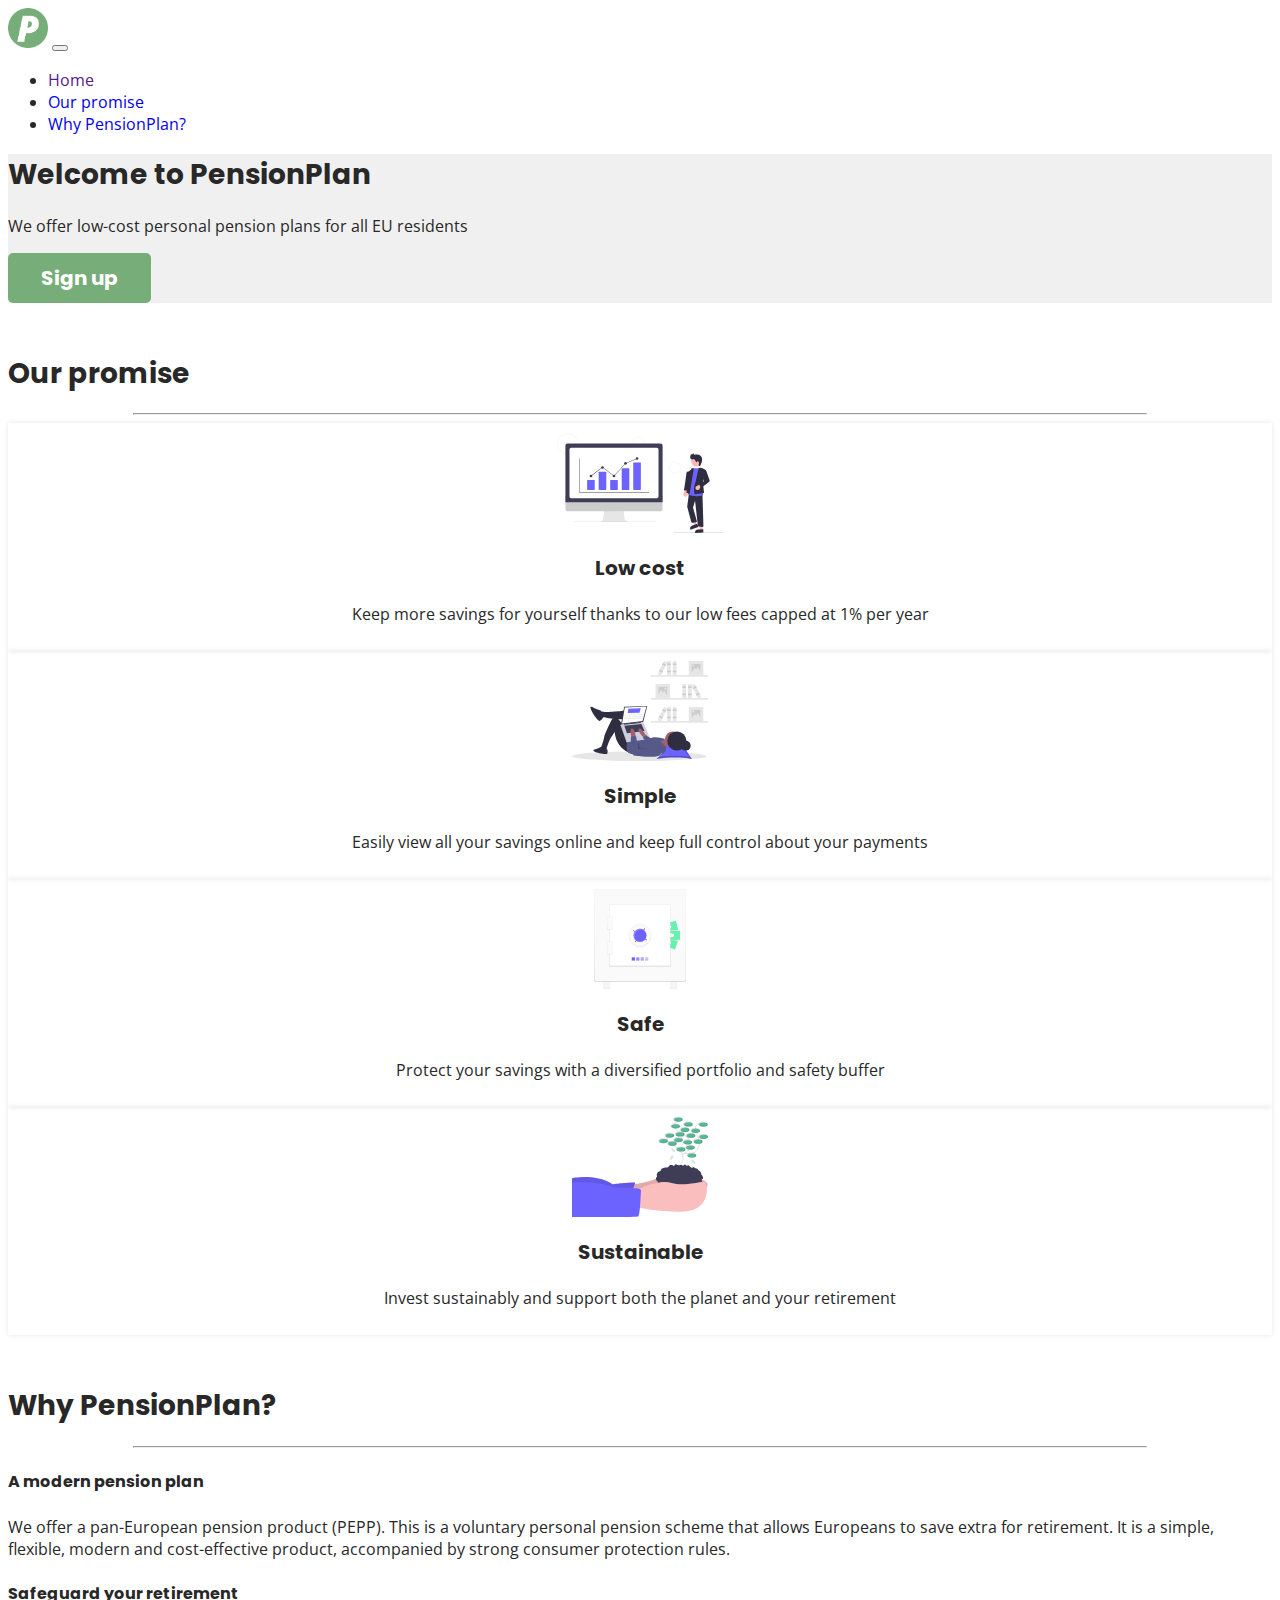
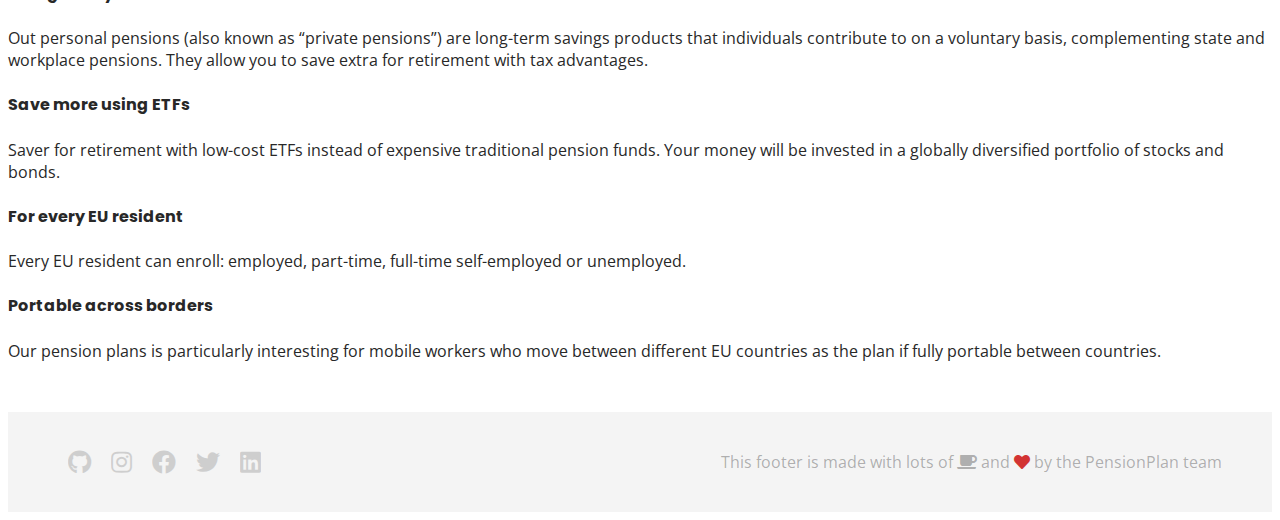
<file: index.html>
<html lang="en">
  <head>
    <!-- Required meta tags -->
    <meta charset="utf-8">
    <meta name="viewport" content="width=device-width, initial-scale=1, shrink-to-fit=no">
    <title alt="PensionPlan.eu">PensionPlan - Personal pension plans for EU residents</title>

    <!-- Bootstrap CSS -->
   <link rel="stylesheet" href="https://cdn.jsdelivr.net/npm/bootstrap@4.5.3/dist/css/bootstrap.min.css" integrity="sha384-TX8t27EcRE3e/ihU7zmQxVncDAy5uIKz4rEkgIXeMed4M0jlfIDPvg6uqKI2xXr2" crossorigin="anonymous">
   <link rel="stylesheet" href="./css/styles.css">
   <link rel="shortcut icon" href="./images/logo-v1-removed-background.png"/>
  </head>
  <body>
    <!-- navbar -->
    <div class="navbar navbar-expand-sm navbar-light navbar-lewagon">
      <a class="navbar-brand" href="#" id="logo">
        <img src="./images/logo-v1-removed-background.png" alt="PensionPlan logo">
      </a>

      <button class="navbar-toggler" type="button" data-toggle="collapse" data-target="#navbarSupportedContent" aria-controls="navbarSupportedContent" aria-expanded="false" aria-label="Toggle navigation">
        <span class="navbar-toggler-icon"></span>
      </button>

      <div class="collapse navbar-collapse" id="navbarSupportedContent">
        <ul class="navbar-nav mr-auto">
          <li class="nav-item active">
            <a class="nav-link" href="">Home</a>
          </li>
          <li class="nav-item">
            <a class="nav-link" href="#our-promise">Our promise</a>
          </li>
          <li class="nav-item">
            <a class="nav-link" href="#faq">Why PensionPlan?</a>
          </li>
        </ul>
      </div>
    </div>

    <!-- banner -->
    <div class="jumbotron">
      <h1 class="display-4">Welcome to PensionPlan</h1>
      <p class="lead">We offer low-cost personal pension plans for all EU residents</p>      
      <a class="typeform-share button" href="https://form.typeform.com/to/zCu7AnLB?typeform-medium=embed-snippet" data-mode="drawer_right" style="display:inline-block;text-decoration:none;background-color:var(--forest-green-crayola);color:white;cursor:pointer;font-family:Poppins,Arial,sans-serif;font-size:20px;line-height:50px;text-align:center;margin:0;height:50px;padding:0px 33px;border-radius:5px;max-width:100%;white-space:nowrap;overflow:hidden;text-overflow:ellipsis;font-weight:bold;-webkit-font-smoothing:antialiased;-moz-osx-font-smoothing:grayscale;" target="_blank">Sign up</a> <script> (function() { var qs,js,q,s,d=document, gi=d.getElementById, ce=d.createElement, gt=d.getElementsByTagName, id="typef_orm_share", b="https://embed.typeform.com/"; if(!gi.call(d,id)){ js=ce.call(d,"script"); js.id=id; js.src=b+"embed.js"; q=gt.call(d,"script")[0]; q.parentNode.insertBefore(js,q) } })() </script>
      <!-- <form class="form-inline" action="https://formspree.io/f/mleokqky" method="POST">
        <a class="btn btn-flat btn-lg mr-1" type="submit" href="#" role="button">Learn more</a>
        <div class="input-group input-group-lg">
          <input class="form-control" type="text" name="email" placeholder="Your email address" width="1000px">
          <span class="input-group-addon"></span>
        </div>
      </form> -->
    </div>

    <!-- our promise -->
    <div class="container">
      <a id="our-promise"><h1 class="text-center">Our promise</h1></a>
      <hr width="80%">
      <div class="row row-cols-1 row-cols-sm-2 row-cols-lg-4">
        <div class="col py-2">
          <div class="card h-100">
            <img src="./images/undraw_Finance_re_gnv2.svg" class="card-img-top" alt="...">
            <div class="card-body ">
              <h3 class="card-title">Low cost</h3>
              <p class="card-text">Keep more savings for yourself thanks to our low fees capped at 1% per year</p>
            </div>
          </div>
        </div>
        <div class="col py-2">
          <div class="card h-100">
            <img src="./images/undraw_researching_22gp.svg" class="card-img-top" alt="...">
            <div class="card-body ">
              <h3 class="card-title">Simple</h3>
              <p class="card-text">Easily view all your savings online and keep full control about your payments</p>
            </div>
          </div>
        </div>
        <div class="col py-2">
          <div class="card h-100">
            <img src="./images/undraw_vault_9cmw.svg" class="card-img-top" alt="...">
            <div class="card-body ">
              <h3 class="card-title">Safe</h3>
              <p class="card-text">Protect your savings with a diversified portfolio and safety buffer</p>
            </div>
          </div>
        </div>
        <div class="col py-2">
          <div class="card h-100">
            <img src="./images/undraw_sustainable.svg" class="card-img-top" alt="...">
            <div class="card-body ">
              <h3 class="card-title">Sustainable</h3>
              <p class="card-text">Invest sustainably and support both the planet and your retirement</p>
            </div>
          </div>
        </div>
      </div>
    </div>

    <!-- Dashboard preview -->

    <!-- FAQ -->
    <div class="container text-center w-50" id="faq">
      <a id="faq"><h1 class="text-center">Why PensionPlan?</h1></a>
      <hr width="80%">
      <h4>A modern pension plan</h4>
      <p>We offer a pan-European pension product (PEPP). This is a voluntary personal pension scheme that allows Europeans to save extra for retirement. It is a simple, flexible, modern and cost-effective product, accompanied by strong consumer protection rules.</p>
      <h4>Safeguard your retirement</h4>
      <p>Out personal pensions (also known as “private pensions”) are long-term savings products that individuals contribute to on a voluntary basis, complementing state and workplace pensions. They allow you to save extra for retirement with tax advantages.</p>
      <!-- source: https://ec.europa.eu/info/business-economy-euro/banking-and-finance/insurance-and-pensions/personal-pension-products_en -->
      <h4>Save more using ETFs</h4>
      <p>Saver for retirement with low-cost ETFs instead of expensive traditional pension funds. Your money will be invested in a globally diversified portfolio of stocks and bonds.</p>
      <!-- In german: https://de.wikipedia.org/wiki/Europarente -->
      <h4>For every EU resident</h4>
      <p>Every EU resident can enroll: employed, part-time,
         full-time self-employed or unemployed.</p>
      <h4>Portable across borders</h4>
      <p>Our pension plans is particularly interesting for mobile workers who move between different EU countries as the plan if fully portable between countries.</p>
    </div>

    <!-- footer -->
    <div class="footer">
      <div class="footer-links">
        <a href="#"><i class="fab fa-github"></i></a>
        <a href="#"><i class="fab fa-instagram"></i></a>
        <a href="#"><i class="fab fa-facebook"></i></a>
        <a href="#"><i class="fab fa-twitter"></i></a>
        <a href="#"><i class="fab fa-linkedin"></i></a>
      </div>
      <div class="footer-copyright">
        
        This footer is made with lots of <i class="fas fa-coffee"></i> and <i class="fas fa-heart"></i> by the PensionPlan team
      </div>
    </div>

  <!-- Optional JavaScript -->
  <!-- jQuery first, then Popper.js, then Bootstrap JS -->
    <script src="https://code.jquery.com/jquery-3.5.1.slim.min.js" integrity="sha384-DfXdz2htPH0lsSSs5nCTpuj/zy4C+OGpamoFVy38MVBnE+IbbVYUew+OrCXaRkfj" crossorigin="anonymous"></script>
    <script src="https://cdn.jsdelivr.net/npm/popper.js@1.16.1/dist/umd/popper.min.js" integrity="sha384-9/reFTGAW83EW2RDu2S0VKaIzap3H66lZH81PoYlFhbGU+6BZp6G7niu735Sk7lN" crossorigin="anonymous"></script>
    <script src="https://cdn.jsdelivr.net/npm/bootstrap@4.5.3/dist/js/bootstrap.min.js" integrity="sha384-w1Q4orYjBQndcko6MimVbzY0tgp4pWB4lZ7lr30WKz0vr/aWKhXdBNmNb5D92v7s" crossorigin="anonymous"></script>
  </body>
</html>
</file>
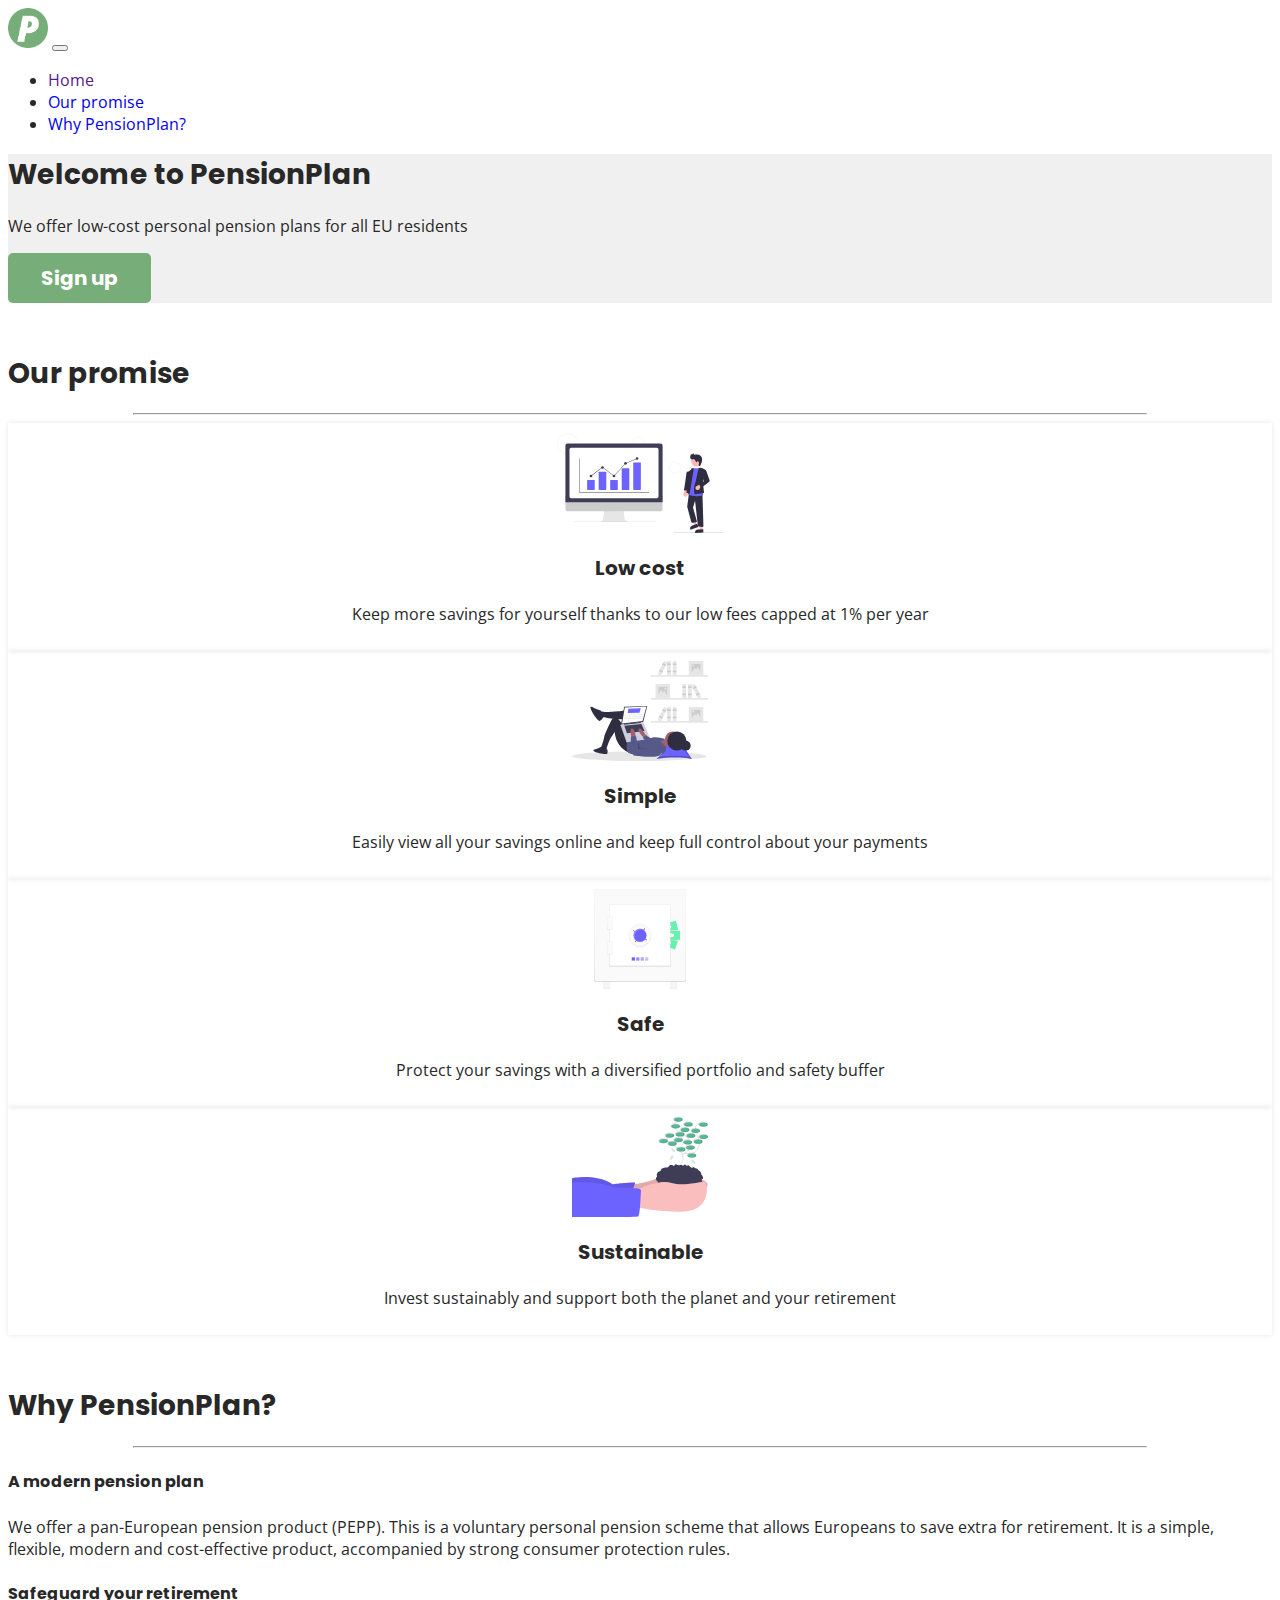
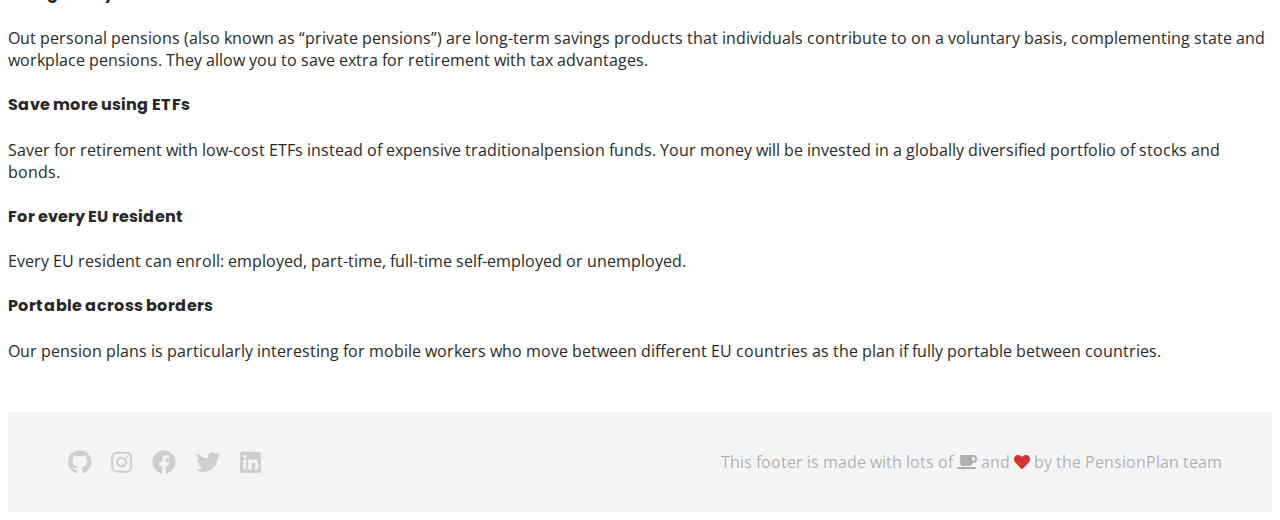
<file: index Kopie.html>
<html lang="en">
  <head>
    <!-- Required meta tags -->
    <meta charset="utf-8">
    <meta name="viewport" content="width=device-width, initial-scale=1, shrink-to-fit=no">
    <title alt="PensionPlan.eu">PensionPlan - Personal pension plans for EU residents</title>

    <!-- Bootstrap CSS -->
   <link rel="stylesheet" href="https://cdn.jsdelivr.net/npm/bootstrap@4.5.3/dist/css/bootstrap.min.css" integrity="sha384-TX8t27EcRE3e/ihU7zmQxVncDAy5uIKz4rEkgIXeMed4M0jlfIDPvg6uqKI2xXr2" crossorigin="anonymous">
   <link rel="stylesheet" href="./css/styles.css">
   <link rel="shortcut icon" href="./images/logo-v1-removed-background.png"/>
  </head>
  <body>
    <!-- navbar -->
    <div class="navbar navbar-expand-sm navbar-light navbar-lewagon">
      <a class="navbar-brand" href="#" id="logo">
        <img src="./images/logo-v1-removed-background.png" alt="PensionPlan logo">
      </a>

      <button class="navbar-toggler" type="button" data-toggle="collapse" data-target="#navbarSupportedContent" aria-controls="navbarSupportedContent" aria-expanded="false" aria-label="Toggle navigation">
        <span class="navbar-toggler-icon"></span>
      </button>

      <div class="collapse navbar-collapse" id="navbarSupportedContent">
        <ul class="navbar-nav mr-auto">
          <li class="nav-item active">
            <a class="nav-link" href="">Home</a>
          </li>
          <li class="nav-item">
            <a class="nav-link" href="#our-promise">Our promise</a>
          </li>
          <li class="nav-item">
            <a class="nav-link" href="#faq">Why PensionPlan?</a>
          </li>
        </ul>
      </div>
    </div>

    <!-- banner -->
    <div class="jumbotron">
      <h1 class="display-4">Welcome to PensionPlan</h1>
      <p class="lead">We offer low-cost personal pension plans for all EU residents</p>      
      <a class="typeform-share button" href="https://form.typeform.com/to/zCu7AnLB?typeform-medium=embed-snippet" data-mode="drawer_right" style="display:inline-block;text-decoration:none;background-color:var(--forest-green-crayola);color:white;cursor:pointer;font-family:Poppins,Arial,sans-serif;font-size:20px;line-height:50px;text-align:center;margin:0;height:50px;padding:0px 33px;border-radius:5px;max-width:100%;white-space:nowrap;overflow:hidden;text-overflow:ellipsis;font-weight:bold;-webkit-font-smoothing:antialiased;-moz-osx-font-smoothing:grayscale;" target="_blank">Sign up</a> <script> (function() { var qs,js,q,s,d=document, gi=d.getElementById, ce=d.createElement, gt=d.getElementsByTagName, id="typef_orm_share", b="https://embed.typeform.com/"; if(!gi.call(d,id)){ js=ce.call(d,"script"); js.id=id; js.src=b+"embed.js"; q=gt.call(d,"script")[0]; q.parentNode.insertBefore(js,q) } })() </script>
      <!-- <form class="form-inline" action="https://formspree.io/f/mleokqky" method="POST">
        <a class="btn btn-flat btn-lg mr-1" type="submit" href="#" role="button">Learn more</a>
        <div class="input-group input-group-lg">
          <input class="form-control" type="text" name="email" placeholder="Your email address" width="1000px">
          <span class="input-group-addon"></span>
        </div>
      </form> -->
    </div>

    <!-- our promise -->
    <div class="container">
      <a id="our-promise"><h1 class="text-center">Our promise</h1></a>
      <hr width="80%">
      <div class="row row-cols-1 row-cols-sm-2 row-cols-lg-4">
        <div class="col py-2">
          <div class="card h-100">
            <img src="./images/undraw_Finance_re_gnv2.svg" class="card-img-top" alt="...">
            <div class="card-body ">
              <h3 class="card-title">Low cost</h3>
              <p class="card-text">Keep more savings for yourself thanks to our low fees capped at 1% per year</p>
            </div>
          </div>
        </div>
        <div class="col py-2">
          <div class="card h-100">
            <img src="./images/undraw_researching_22gp.svg" class="card-img-top" alt="...">
            <div class="card-body ">
              <h3 class="card-title">Simple</h3>
              <p class="card-text">Easily view all your savings online and keep full control about your payments</p>
            </div>
          </div>
        </div>
        <div class="col py-2">
          <div class="card h-100">
            <img src="./images/undraw_vault_9cmw.svg" class="card-img-top" alt="...">
            <div class="card-body ">
              <h3 class="card-title">Safe</h3>
              <p class="card-text">Protect your savings with a diversified portfolio and safety buffer</p>
            </div>
          </div>
        </div>
        <div class="col py-2">
          <div class="card h-100">
            <img src="./images/undraw_sustainable.svg" class="card-img-top" alt="...">
            <div class="card-body ">
              <h3 class="card-title">Sustainable</h3>
              <p class="card-text">Invest sustainably and support both the planet and your retirement</p>
            </div>
          </div>
        </div>
      </div>
    </div>

    <!-- Dashboard preview -->

    <!-- FAQ -->
    <div class="container text-center w-50" id="faq">
      <a id="faq"><h1 class="text-center">Why PensionPlan?</h1></a>
      <hr width="80%">
      <h4>A modern pension plan</h4>
      <p>We offer a pan-European pension product (PEPP). This is a voluntary personal pension scheme that allows Europeans to save extra for retirement. It is a simple, flexible, modern and cost-effective product, accompanied by strong consumer protection rules.</p>
      <h4>Safeguard your retirement</h4>
      <p>Out personal pensions (also known as “private pensions”) are long-term savings products that individuals contribute to on a voluntary basis, complementing state and workplace pensions. They allow you to save extra for retirement with tax advantages.</p>
      <!-- source: https://ec.europa.eu/info/business-economy-euro/banking-and-finance/insurance-and-pensions/personal-pension-products_en -->
      <h4>Save more using ETFs</h4>
      <p>Saver for retirement with low-cost ETFs instead of expensive traditionalpension funds. Your money will be invested in a globally diversified portfolio of stocks and bonds.</p>
      <!-- In german: https://de.wikipedia.org/wiki/Europarente -->
      <h4>For every EU resident</h4>
      <p>Every EU resident can enroll: employed, part-time, full-time self-employed or unemployed.</p>
      <h4>Portable across borders</h4>
      <p>Our pension plans is particularly interesting for mobile workers who move between different EU countries as the plan if fully portable between countries.</p>
    </div>

    <!-- footer -->
    <div class="footer">
      <div class="footer-links">
        <a href="#"><i class="fab fa-github"></i></a>
        <a href="#"><i class="fab fa-instagram"></i></a>
        <a href="#"><i class="fab fa-facebook"></i></a>
        <a href="#"><i class="fab fa-twitter"></i></a>
        <a href="#"><i class="fab fa-linkedin"></i></a>
      </div>
      <div class="footer-copyright">
        
        This footer is made with lots of <i class="fas fa-coffee"></i> and <i class="fas fa-heart"></i> by the PensionPlan team
      </div>
    </div>

  <!-- Optional JavaScript -->
  <!-- jQuery first, then Popper.js, then Bootstrap JS -->
    <script src="https://code.jquery.com/jquery-3.5.1.slim.min.js" integrity="sha384-DfXdz2htPH0lsSSs5nCTpuj/zy4C+OGpamoFVy38MVBnE+IbbVYUew+OrCXaRkfj" crossorigin="anonymous"></script>
    <script src="https://cdn.jsdelivr.net/npm/popper.js@1.16.1/dist/umd/popper.min.js" integrity="sha384-9/reFTGAW83EW2RDu2S0VKaIzap3H66lZH81PoYlFhbGU+6BZp6G7niu735Sk7lN" crossorigin="anonymous"></script>
    <script src="https://cdn.jsdelivr.net/npm/bootstrap@4.5.3/dist/js/bootstrap.min.js" integrity="sha384-w1Q4orYjBQndcko6MimVbzY0tgp4pWB4lZ7lr30WKz0vr/aWKhXdBNmNb5D92v7s" crossorigin="anonymous"></script>
  </body>
</html>
</file>
<file: css/styles.css>
/* --- Import Components stylesheets --- */
@import url("components/btn.css");
@import url("components/card.css");
@import url("components/colors.css");
@import url("components/footer.css");
@import url("components/navbar.css");



/* Fonts */
@import url('https://fonts.googleapis.com/css?family=Open+Sans:400,700|Poppins:600');
/* @import url('https://fonts.googleapis.com/css2?family=Poppins:wght@600&display=swap'); */

/* Fontawesome */
@import url('https://use.fontawesome.com/releases/v5.6.3/css/all.css');

/* Convention for CSS properties order */
/* Positioning */
/* Box model */
/* Color */
/* Text */

/* Custom style */
body {
  background-color: white;
  color: var(--text-color);
  font-family: Open Sans;
}

h1 {
  font-family: Poppins;
  font-size: 28px;
}

h2 {
  font-family: Poppins;
  font-size: 24px;
}

h3 {
  font-family: Poppins;
  font-size: 20px;
}

h4 {
  font-family: Poppins;
  font-size: 16px;
}

a {
  text-decoration: none;
}

.row.is-flex {
  display: flex;
  flex-wrap: wrap;
}
.row.is-flex > [class*='col-'] {
  display: flex;
  flex-direction: column;
}

.jumbotron {
  background-color: var(--background-grey);
}

.container {
  margin: 50px auto;
}

.jumbotron {
  /* background-color: var(--background-light-grey); */
}

#logo > img {
  height: 40px;
}
</file>
